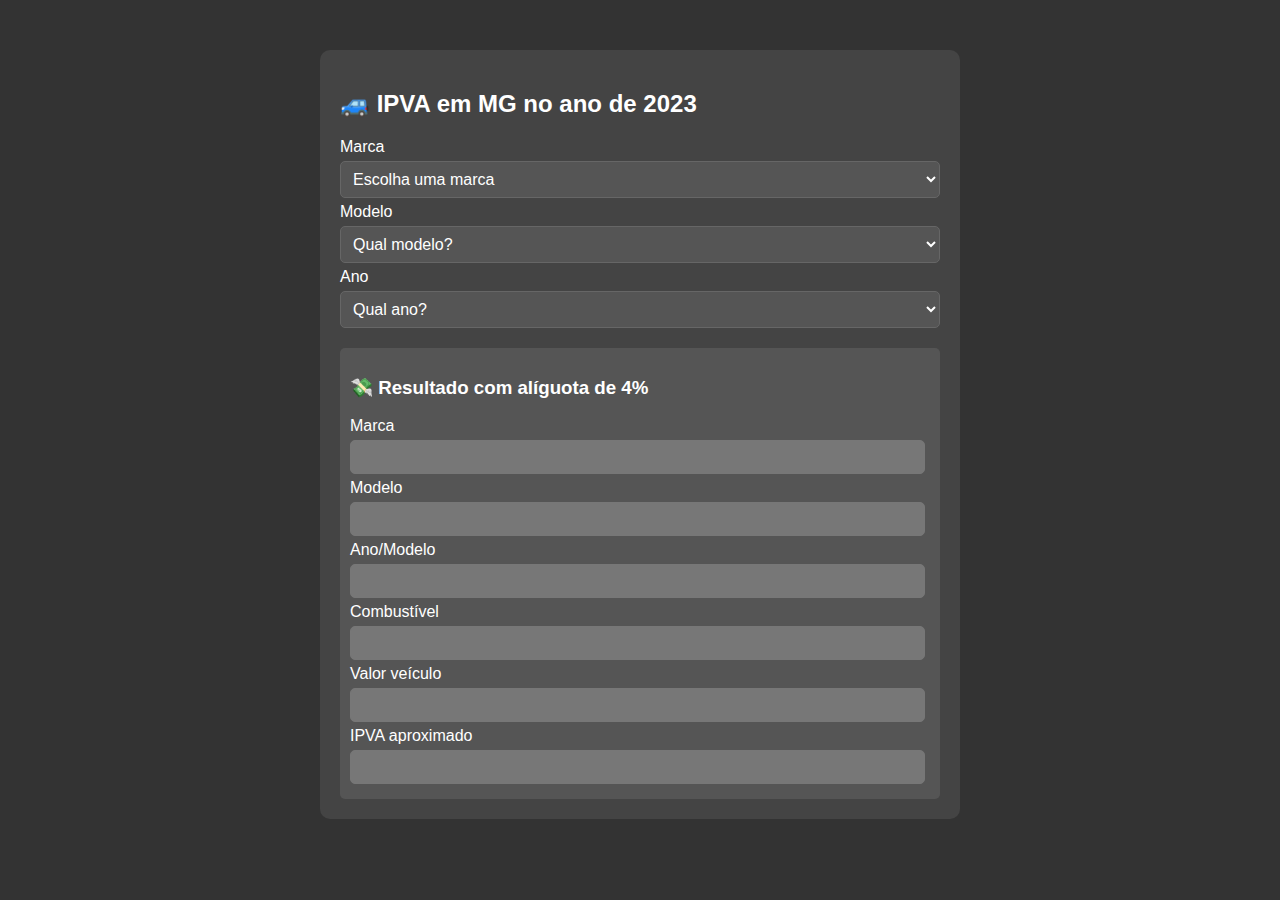
<file: App IPVA/index.html>
<!DOCTYPE html>
<html>
<head>
    <title>Tabela FIPE 2023</title>
    <link rel="stylesheet" href="./style.css">
</head>
<body>
    <div class="container">
        <h2>🚙 IPVA em MG no ano de 2023</h2>

        <label class="select-label">Marca</label>
        <select id="selMarcas">
            <option value="-1">Escolha uma marca</option>
        </select>

        <label class="select-label">Modelo</label>
        <select id="selModelos">
            <option value="-1">Qual modelo?</option>
        </select>

        <label class="select-label">Ano</label>
        <select id="selModelosAno">
            <option value="-1">Qual ano?</option>
        </select>

        <div class="quadro">
            <h3>💸 Resultado com alíguota de 4%</h3>
            <label class="campo">Marca</label>
            <input type="text" id="fldMarca" readonly>

            <label class="campo">Modelo</label>
            <input type="text" id="fldModelo" readonly>

            <label class="campo">Ano/Modelo</label>
            <input type="text" id="fldAnoModelo" readonly>

            <label class="campo">Combustível</label>
            <input type="text" id="fldCombustivel" readonly>

            <label class="campo">Valor veículo</label>
            <input type="text" id="fldValor" readonly>

            <label class="campo">IPVA aproximado</label>
            <input type="text" id="fldIPVA" readonly>
        </div>
    </div>
    <!-- Chamada para o código JS -->
    <script src="./script.js"></script>
</body>
</html>
</file>
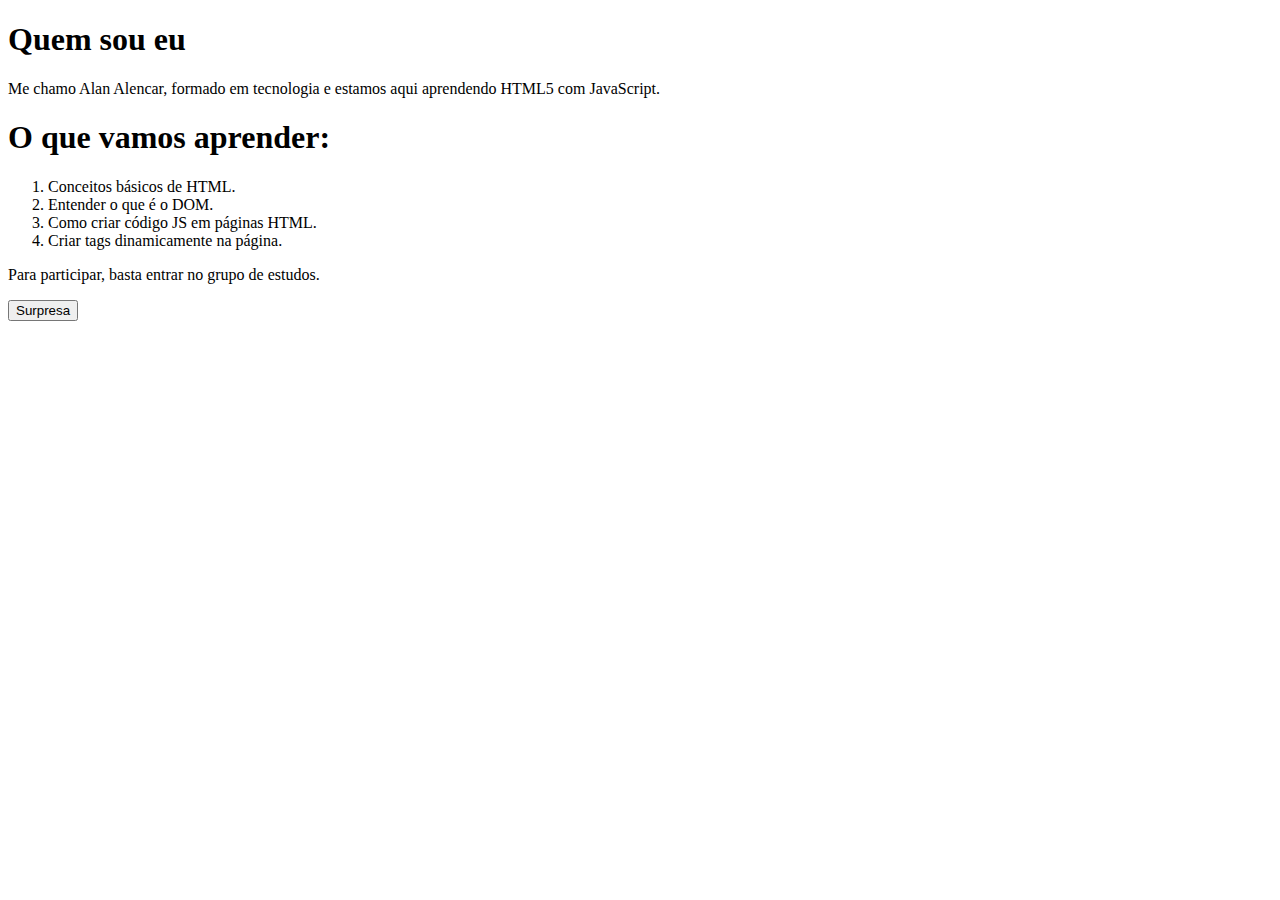
<file: aula 1/index.html>
<!DOCTYPE html>
<html lang="pt-br">
<head>
    <meta charset="UTF-8">
    <meta http-equiv="X-UA-Compatible" content="IE=edge">
    <meta name="viewport" content="width=device-width, initial-scale=1.0">
    <title>Minha página web</title>
</head>
<body>

    <div id="1">
        <h1>Quem sou eu</h1>
        <p>Me chamo Alan Alencar, formado em tecnologia e estamos
        aqui aprendendo HTML5 com JavaScript.
        </p>
    </div>

    <h1>O que vamos aprender:</h1>
    <ol>
        <li>Conceitos básicos de HTML.</li>
        <li>Entender o que é o DOM.</li>
        <li>Como criar código JS em páginas HTML.</li>
        <li>Criar tags dinamicamente na página.</li>
    </ol>
    
    <p>Para participar, basta entrar no grupo de estudos.</p>
    <button>Surpresa</button>
</body>
</html>
</file>
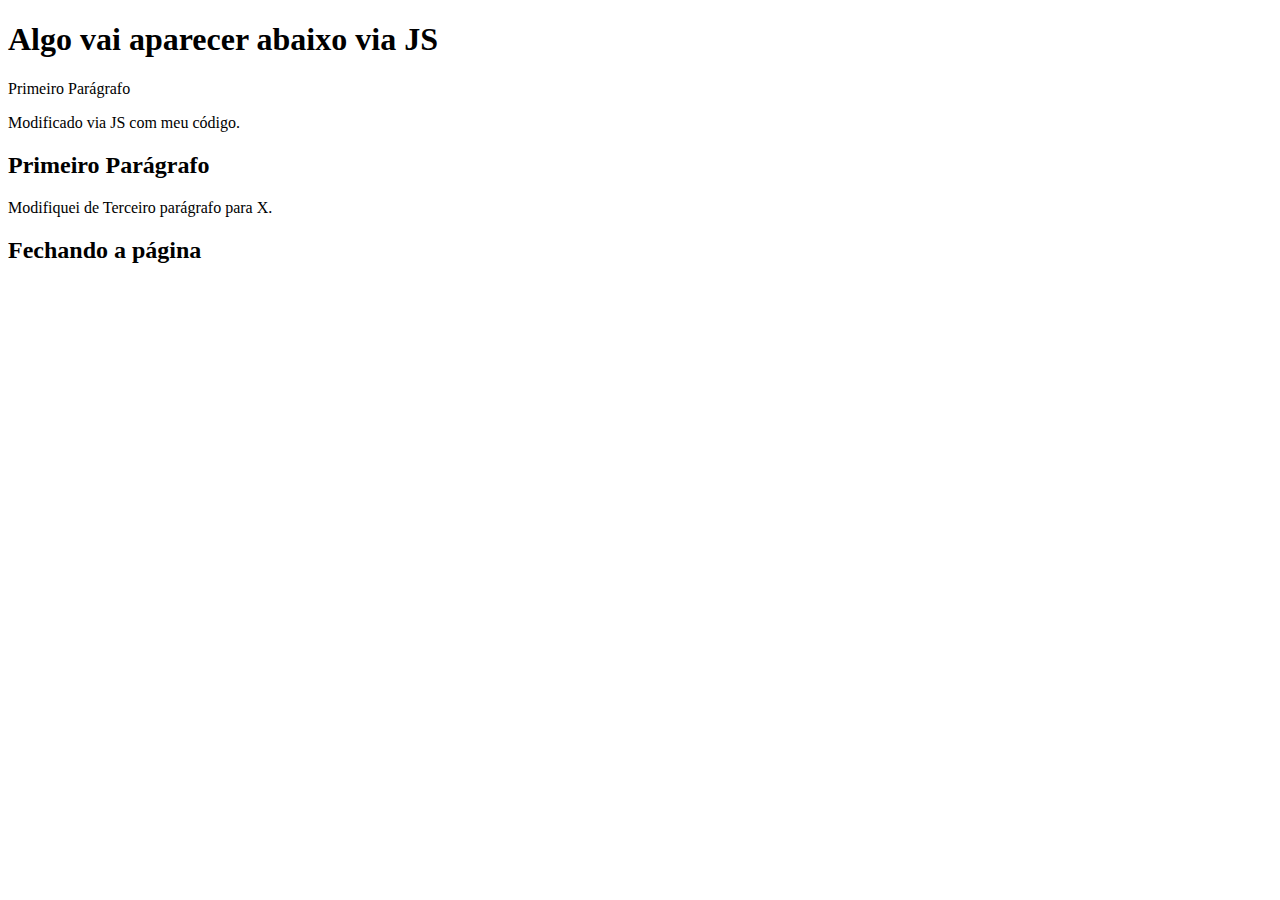
<file: aula 2/index.html>
<!DOCTYPE html>
<html lang="ptBr">
<head>
    <meta charset="UTF-8">
    <meta http-equiv="X-UA-Compatible" content="IE=edge">
    <meta name="viewport" content="width=device-width, initial-scale=1.0">
    <title>Aprendendo JS</title>
</head>
<body>
    <h1>Algo vai aparecer abaixo via JS</h1>
    <p>Primeiro Parágrafo</p>
    <p>Segundo Parágrafo</p>
    <h2>Titulo 2</h2>
    <p>Terceiro Parágrafo</p>
    <h2>Fechando a página</h2>

    <script>
        let paragrafo1 = document.getElementsByTagName('p')[0];
        let paragrafo2 = document.getElementsByTagName('p')[1];
        paragrafo2.innerText = 'Modificado via JS com meu código.';

        let paragrafo3 = document.getElementsByTagName('p')[2];
        paragrafo3.innerText = 'Modifiquei de Terceiro parágrafo para X.';

        let titulo2 = document.getElementsByTagName('h2')[0];
        titulo2.innerText = paragrafo1.innerText;

        alert('Aprendendo JS e enviando mensagem para o usuário do browser.');
    </script>
</body>
</html>
</file>
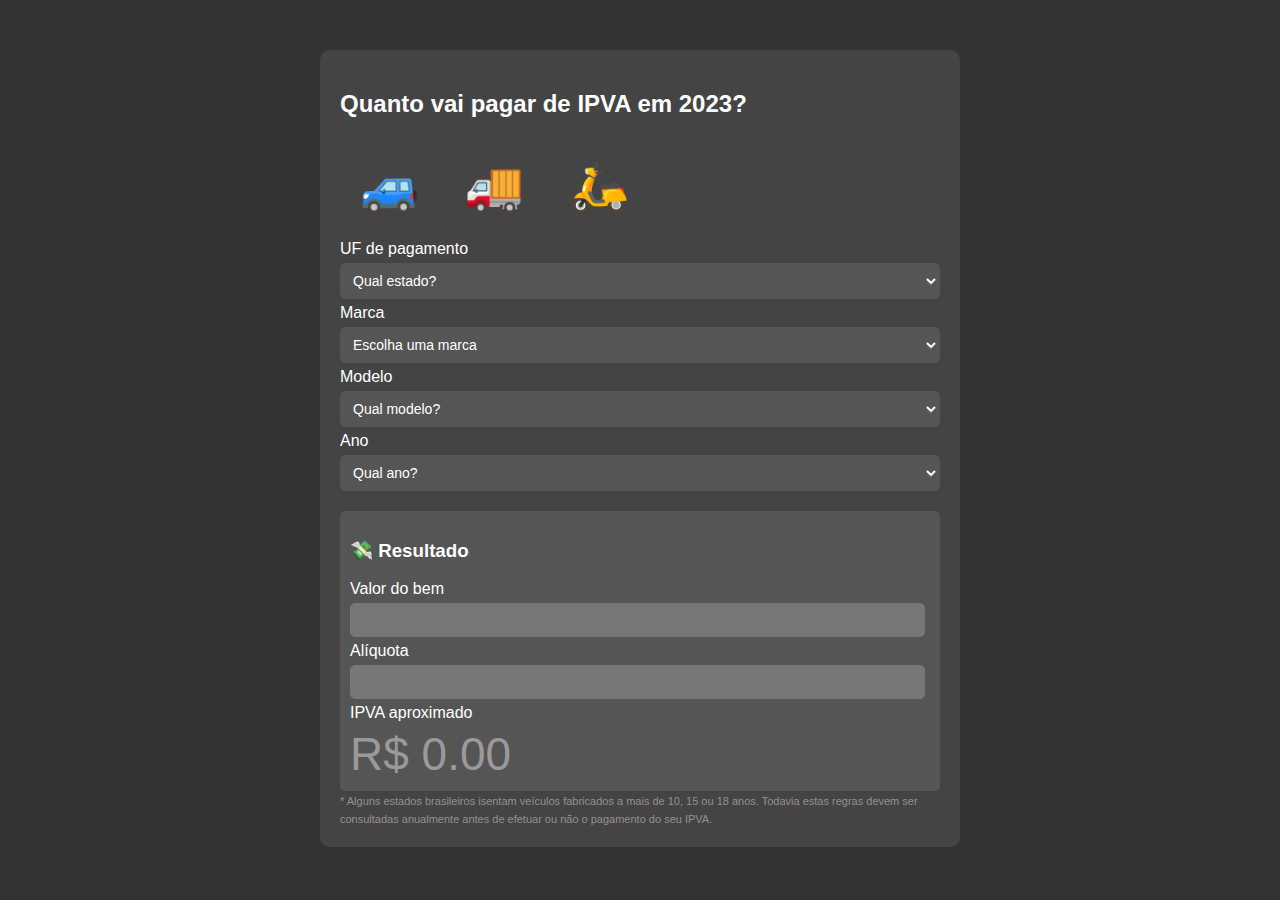
<file: App IPVA V2/fipe.html>
<!DOCTYPE html>
<html lang="pt-br">
<head>
    <meta charset="UTF-8">
    <meta name="viewport" content="width=device-width, initial-scale=1.0">
    <title>IPVA 2023</title>
    <link rel="stylesheet" href="./style.css">
</head>
<body>
    <div class="container">
        <h2>Quanto vai pagar de IPVA em 2023?</h2> 
        <div>
            <div class="emoji-button" id="carros" onclick="selectEmoji('carros')">🚙</div>
            <div class="emoji-button" id="caminhoes" onclick="selectEmoji('caminhoes')">🚚</div>
            <div class="emoji-button" id="motos" onclick="selectEmoji('motos')">🛵</div>          
        </div>

        <label class="select-label">UF de pagamento</label>
        <select id="selUF">
            <option value="-1">Qual estado?</option>
        </select>

        <label class="select-label">Marca</label>
        <select id="selMarcas">
            <option value="-1">Escolha uma marca</option>
        </select>

        <label class="select-label">Modelo</label>
        <select id="selModelos">
            <option value="-1">Qual modelo?</option>
        </select>

        <label class="select-label">Ano</label>
        <select id="selModelosAno">
            <option value="-1">Qual ano?</option>
        </select>

        <div class="quadro">
            <h3>💸 Resultado</h3>
            
            <label class="campo">Valor do bem</label>
            <input type="text" id="fldValor" readonly>

            <label class="campo">Alíquota</label>
            <input type="text" id="fldAliquota" readonly>

            <label class="campo">IPVA aproximado</label>
            <spam id="valor" class="valor">R$ 0.00</spam>
        </div>

        <spam class="rodape">
            * Alguns estados brasileiros isentam veículos fabricados a mais de 
            10, 15 ou 18 anos. Todavia estas regras devem ser consultadas
            anualmente antes de efetuar ou não o pagamento do seu IPVA.
        </spam>

    </div>
    <script src="./script.js"></script>
    <script src="./fipe.js"></script>
</body>
</html>
</file>
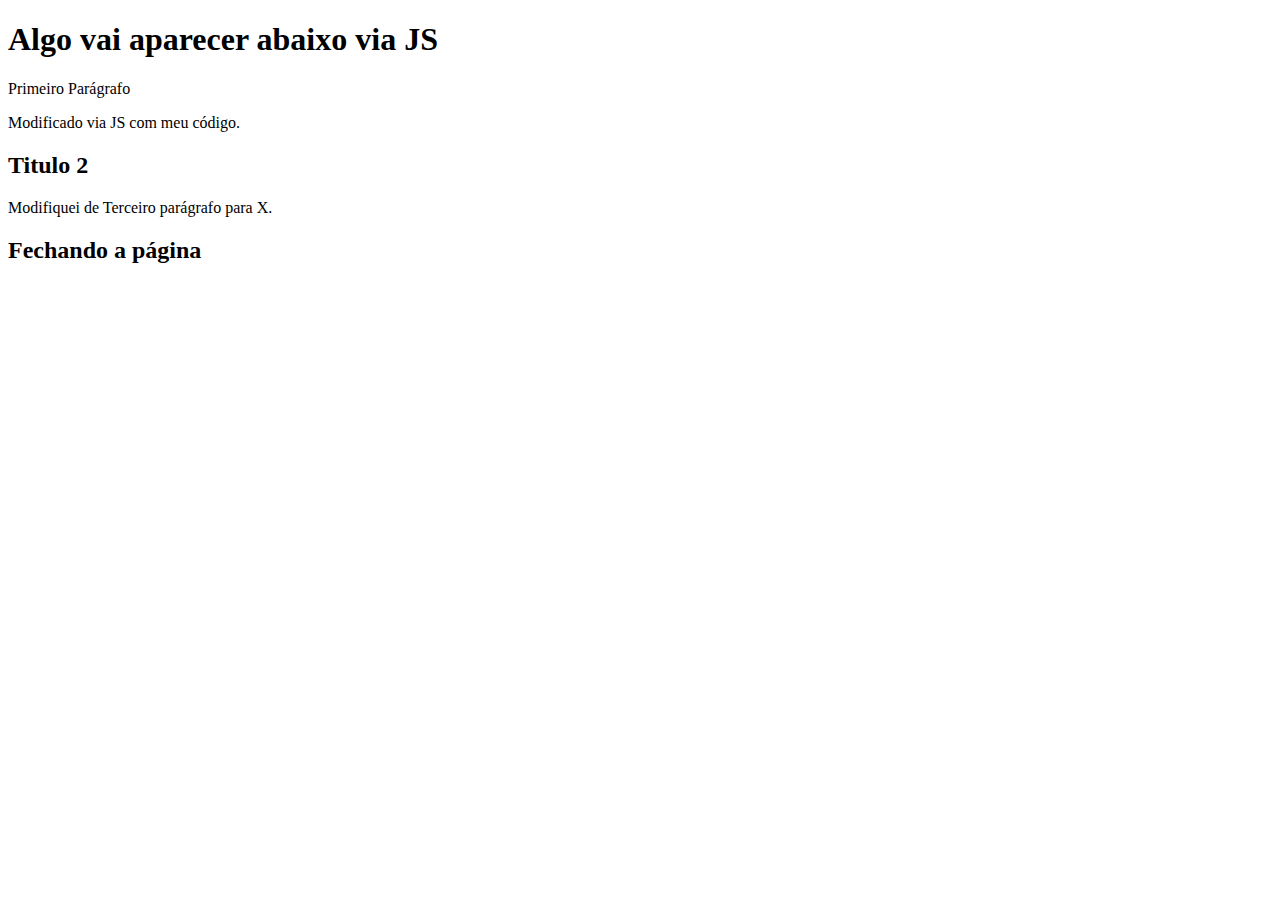
<file: aula 2/index_confirm.html>
<!DOCTYPE html>
<html lang="ptBr">
<head>
    <meta charset="UTF-8">
    <meta http-equiv="X-UA-Compatible" content="IE=edge">
    <meta name="viewport" content="width=device-width, initial-scale=1.0">
    <title>Aprendendo JS</title>
</head>
<body>
    <h1>Algo vai aparecer abaixo via JS</h1>
    <p>Primeiro Parágrafo</p>
    <p>Segundo Parágrafo</p>
    <h2>Titulo 2</h2>
    <p>Terceiro Parágrafo</p>
    <h2>Fechando a página</h2>

    <script>
        
        let paragrafo2 = document.getElementsByTagName('p')[1];
        paragrafo2.innerText = 'Modificado via JS com meu código.';

        let paragrafo3 = document.getElementsByTagName('p')[2];
        paragrafo3.innerText = 'Modifiquei de Terceiro parágrafo para X.';

        let resposta = confirm('Deseja alterar o conteúdo de titulo 2?');
        // if (resposta === true) {
        if (resposta) {
            let paragrafo1 = document.getElementsByTagName('p')[0];
            let titulo2 = document.getElementsByTagName('h2')[0];
            titulo2.innerText = paragrafo1.innerText;
        }
        
    </script>
</body>
</html>
</file>
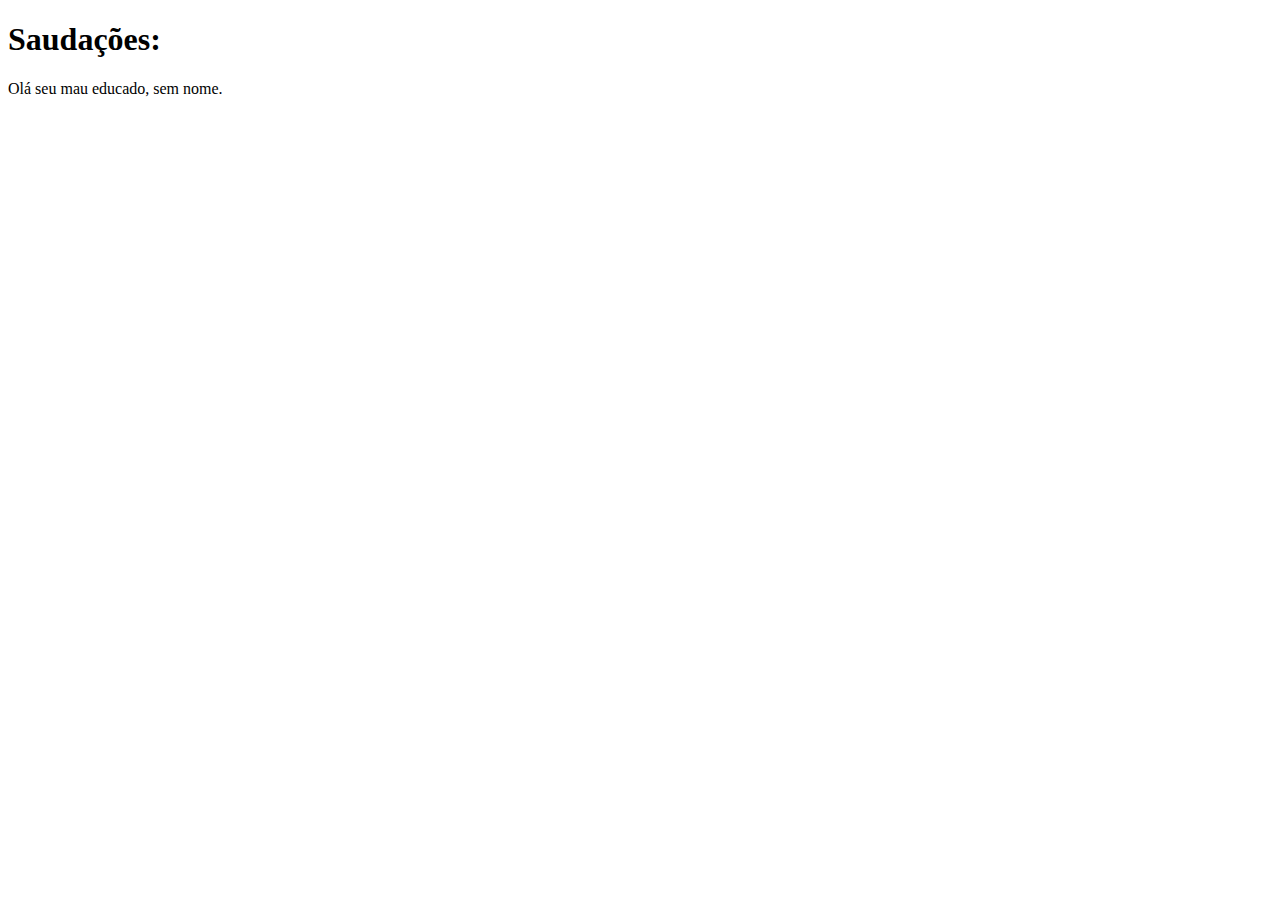
<file: aula 2/index_prompt.html>
<!DOCTYPE html>
<html lang="ptBr">
<head>
    <meta charset="UTF-8">
    <meta http-equiv="X-UA-Compatible" content="IE=edge">
    <meta name="viewport" content="width=device-width, initial-scale=1.0">
    <title>Aprendendo JS</title>
</head>
<body>
    <h1>Saudações:</h1>
    <p></p>

    <script>
        console.info('Comecei a executar o código JS agora.');
        let nome = prompt('Qual é o seu nome?','digita aqui');
        console.warn('Agora vou perguntar se veio conteúdo do prompt');
        
        if (nome != null) {
            console.log('Ele digitou o nome');
            let paragrafo = document.getElementsByTagName('p')[0];
            paragrafo.innerText = 'Olá, ' + nome + ' seja bem-vindo.';
        } else {
            console.log('Ele foi mau educado.');
            let paragrafo = document.getElementsByTagName('p')[0];
            paragrafo.innerText = 'Olá seu mau educado, sem nome.';
        }

        console.table(['Alan', 'Fujie', 'Marcelo', 'Ícaro']);
        
    </script>
</body>
</html>
</file>
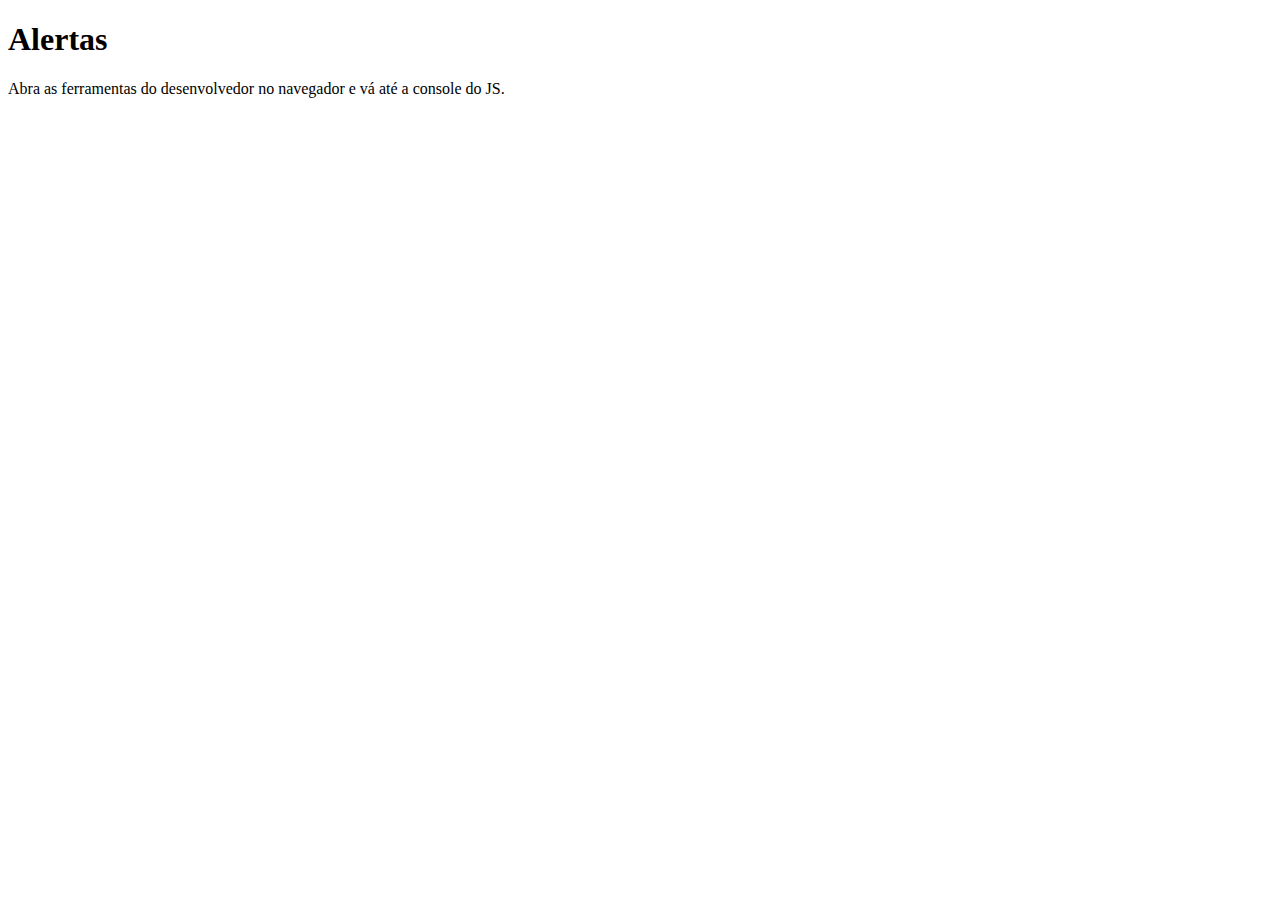
<file: aula_4/alerta.html>
<!DOCTYPE html>
<html lang="en">
<head>
    <meta charset="UTF-8">
    <meta http-equiv="X-UA-Compatible" content="IE=edge">
    <meta name="viewport" content="width=device-width, initial-scale=1.0">
    <title>Alertas na console</title>
</head>
<body>
    <h1>Alertas</h1>
    <p>Abra as ferramentas do desenvolvedor no navegador e vá até
       a console do JS.
    </p>

    <script>
        /**
         * @author Alan Alencar
         * @description Como exibir alertas com JS na console.
         */

        console.log('Esta é uma mensagem informativa que enviaremos para console.');
        console.warn('>>> Alerta <<< que enviaremos para console.');
        console.error('Mensagem de ERROR para a console.');
        
    </script>
</body>
</html>
</file>
<file: App IPVA/style.css>
body {
    background-color: #333;
    color: #fff;
    font-family: Arial, sans-serif;
}

.container {
    max-width: 600px;
    margin: 50px auto;
    padding: 20px;
    background-color: #444;
    border-radius: 10px;
}

.select-label {
    display: block;
    font-size: 16px;
    margin-bottom: 5px;
    margin-top: 5px;
}

select {
    width: 100%;
    padding: 8px;
    font-size: 16px;
    border: 1px solid #666;
    border-radius: 5px;
    background-color: #555;
    color: #fff;
}

.quadro {
    margin-top: 20px;
    padding: 10px;
    background-color: #555;
    border-radius: 5px;
}

.campo {
    display: block;
    font-size: 16px;
    margin-bottom: 5px;
}

input[type="text"] {
    width: 96%;
    padding: 8px;
    font-size: 14px;
    border: 1px solid #777;
    border-radius: 5px;
    background-color: #777;
    color: #fff;
    margin-bottom: 5px;
}
</file>
<file: App IPVA V2/style.css>
body {
    background-color: #333;
    color: #fff;
    font-family: Arial, sans-serif;
}

.container {
    max-width: 600px;
    margin: 50px auto;
    padding: 20px;
    background-color: #444;
    border-radius: 10px;
}


.select-label {
    display: block;
    font-size: 16px;
    margin-bottom: 5px;
    margin-top: 5px;
}

select {
    width: 100%;
    padding: 8px;
    font-size: 14px;
    border: 1px solid #555;
    border-radius: 5px;
    background-color: #555;
    color: #fff;
}

.quadro {
    margin-top: 20px;
    padding: 10px;
    background-color: #555;
    border-radius: 5px;
}

.campo {
    display: block;
    font-size: 16px;
    margin-bottom: 5px;
}

input[type="text"] {
    width: 96%;
    padding: 8px;
    font-size: 14px;
    border: 1px solid #777;
    border-radius: 5px;
    background-color: #777;
    color: #fff;
    margin-bottom: 5px;
}

.valor {
    font-size: 46px; 
    color:rgba(225, 221, 221, 0.5);
}

.rodape {
    font-size: 11px; 
    color:rgba(225, 221, 221, 0.5);
}

.emoji-button {
    display: inline-block;
    padding: 20px;
    font-size: 48px;
    cursor: pointer;
    transition: box-shadow 0.3s ease-in-out;
    border-radius: 5px;
}

.emoji-button:hover {
    box-shadow: 0px 0px 10px rgba(225, 221, 221, 0.5);
}

.selected {
    box-shadow: 0px 0px 10px rgba(55, 187, 230, 0.5);
}
</file>
